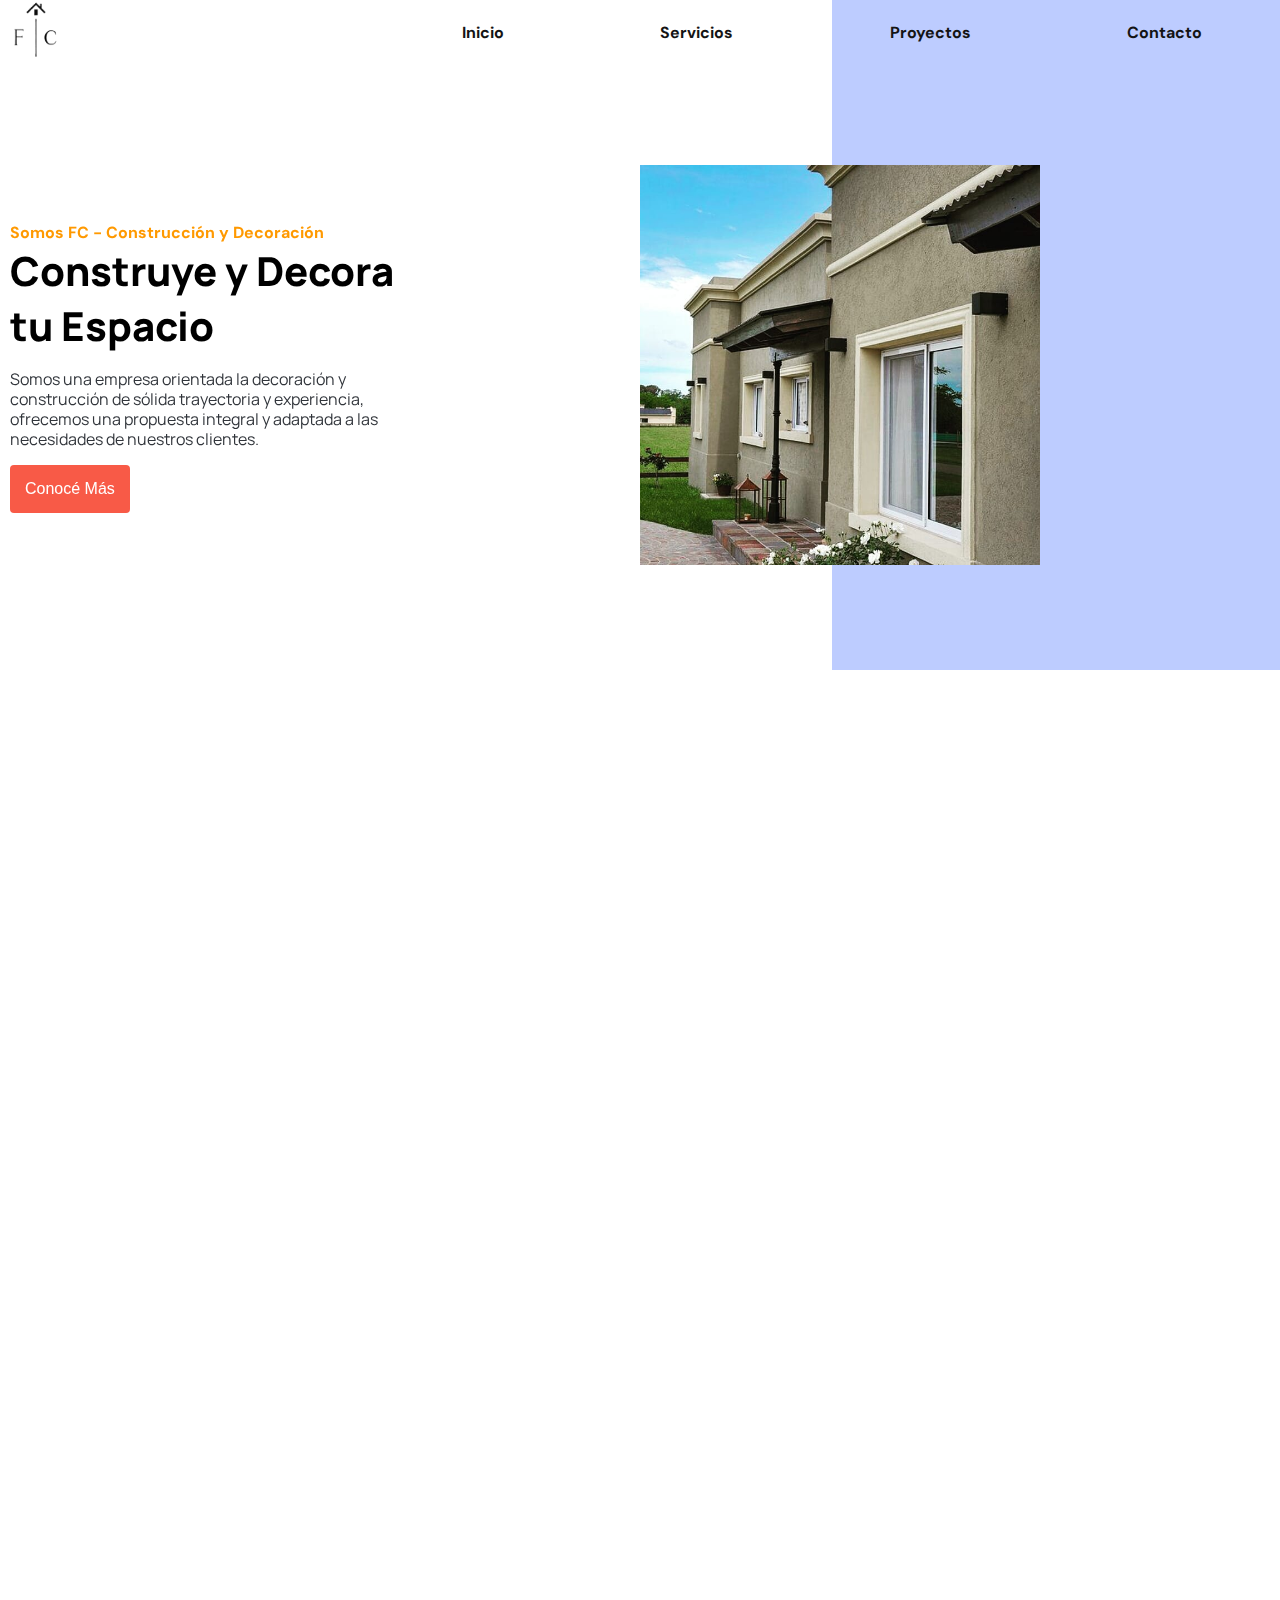
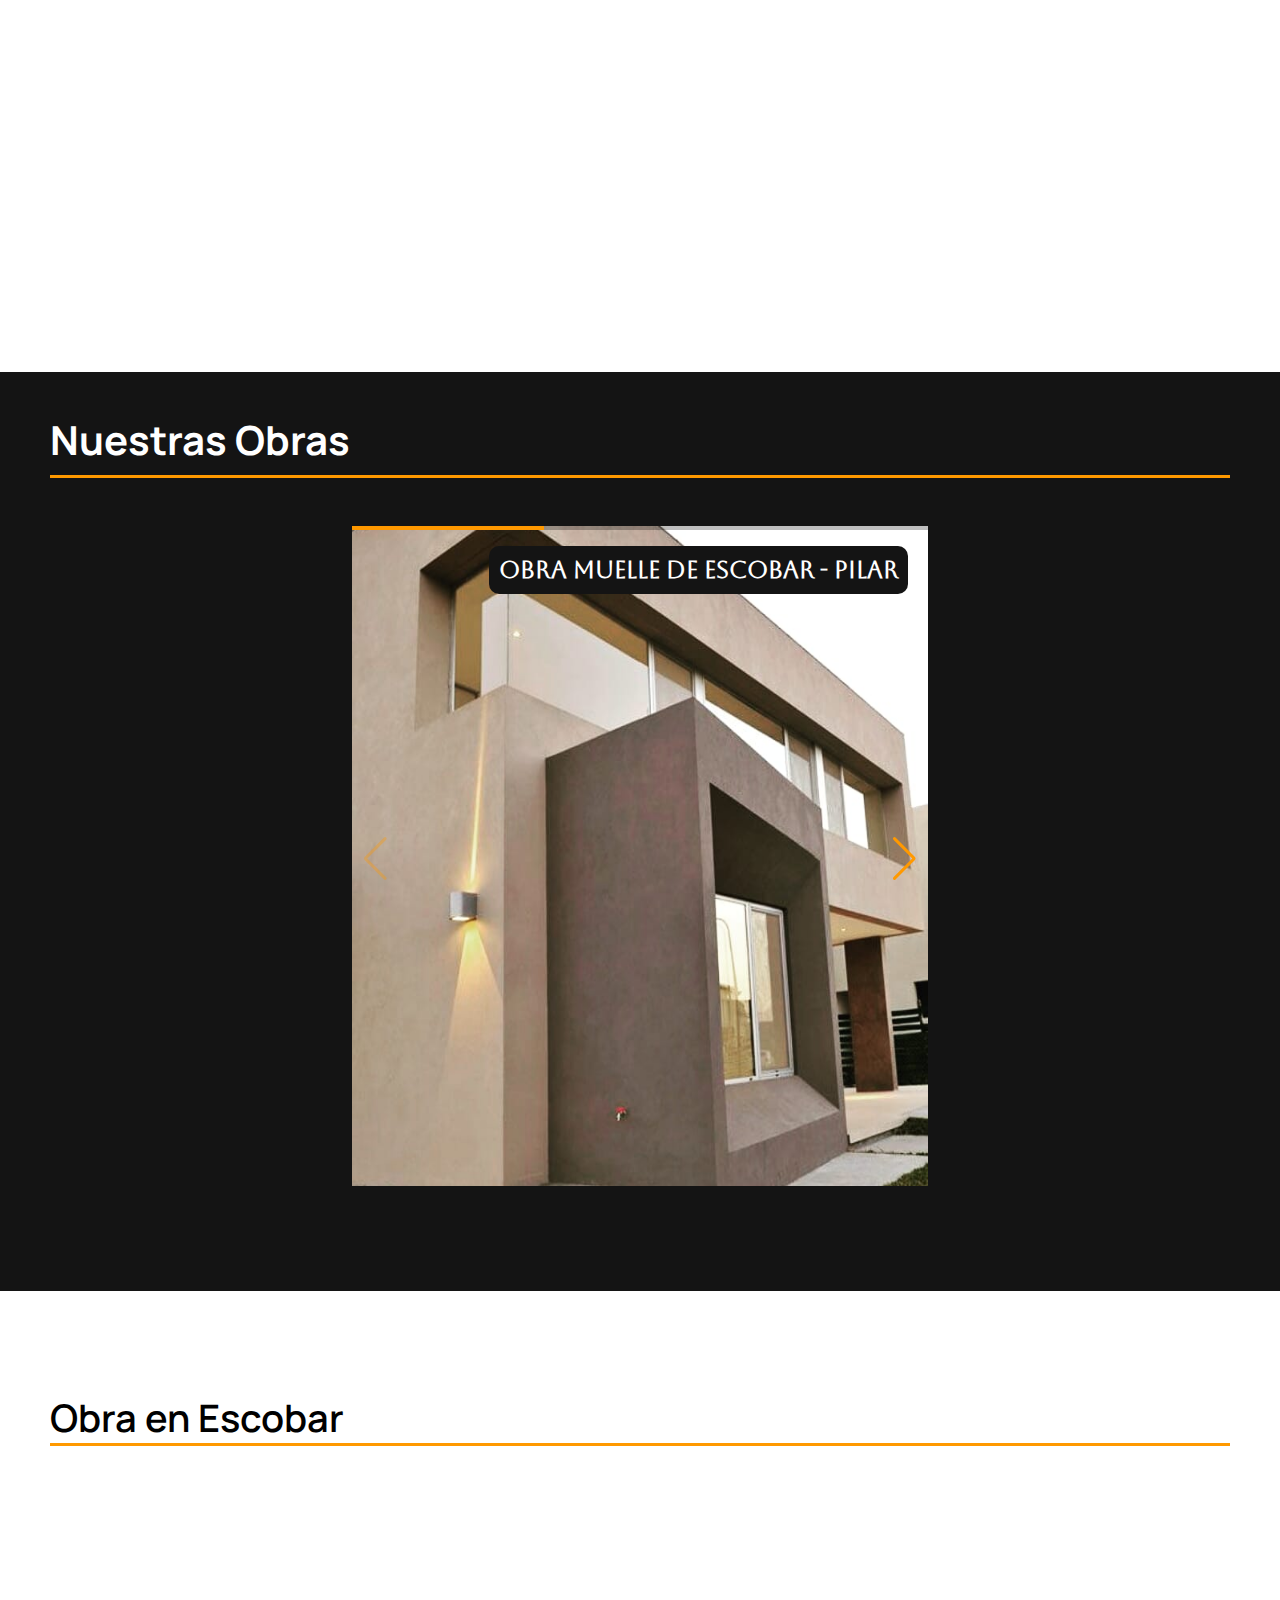
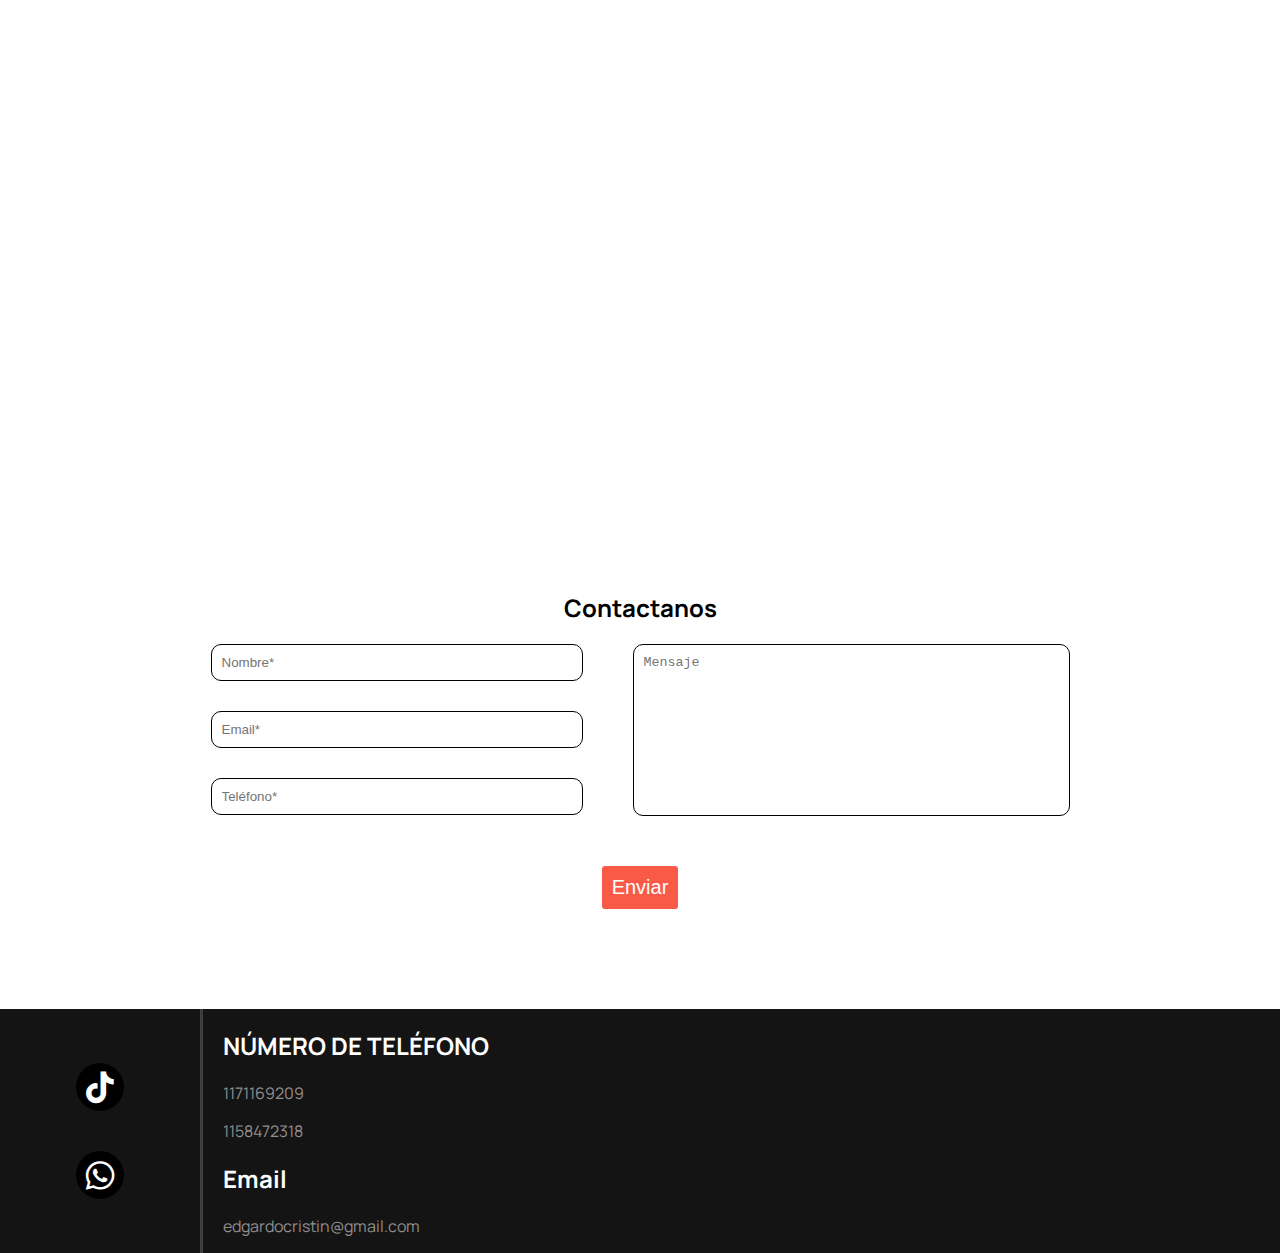
<file: index.html>
<!DOCTYPE html>
<html lang="en">
<head>
    <meta charset="UTF-8">
    <meta http-equiv="X-UA-Compatible" content="IE=edge">
    <meta name="viewport" content="width=device-width, initial-scale=1.0">
    <link rel="icon" href="./src/Icons/fyc-white.png">
    <link rel="stylesheet" href="style.css">
    <link href="https://unpkg.com/aos@2.3.1/dist/aos.css" rel="stylesheet">
    <link rel="stylesheet" href="https://cdn.jsdelivr.net/npm/swiper@8/swiper-bundle.min.css"/>
    <link href='https://unpkg.com/boxicons@2.1.4/css/boxicons.min.css' rel='stylesheet'>
    <script src="https://unpkg.com/aos@2.3.1/dist/aos.js"></script>
    <script src="https://cdn.jsdelivr.net/npm/swiper@8/swiper-bundle.min.js"></script>
    <title>FyC - Construcción y Decoración</title>
</head>
<body>
    <!-- Navbar Start -->
    <div class="inicio-bg-container">
    <nav>
        <div class="nav-logo">
            <img src="/src/Icons/fyc.png" width="50" height="60"/>
        </div>
        <div class="nav-links">
            <a href="#inicio">Inicio</a>
            <a href="#servicios">Servicios</a>
            <a href="#proyects">Proyectos</a>
            <a href="#contact">Contacto</a>
        </div>
    </nav>
    <!-- Navbar End -->
    <!-- Inicio Start -->
    <section class="inicio" id="inicio" data-aos="fade-right">
        <div class="inicio-text">
            <p class="somos-fc">Somos FC - Construcción y Decoración</p>
            <h1>Construye y Decora tu Espacio</h1>
            <p class="inicio-desc">Somos una empresa orientada la decoración y construcción de sólida trayectoria y experiencia, ofrecemos una propuesta integral
                y adaptada a las necesidades de nuestros clientes.</p>
            <button><a href="#servicios">Conocé Más</a></button>
        </div>
        <div class="inicio-img">
        <img src="src/casa-beige.jfif" width="400" height="400" alt="casa-beige"/>
        </div>
    </section>
    </div>
    <!-- Inicio End -->

    <!-- Servicios Start -->
    <section class="servicios" id="servicios" data-aos="fade-left">
        <div class="servicios-text">
            <h2>Nuestros Servicios</h2>
            <hr>
            <p>
            Contamos con un equipo de profesionales que nos acompañan en cada uno de nuestros proyectos, profesionales
            que trabajan arduamente en servicios de construcción, decoración, remodelación, planos, dirección de obra, trabajos de altura y más.
            <br>
            <br>
            La calidad constructiva y las terminaciones son fundamentales en nuestra manera de trabajar, Siempre
            trabajamos seria y responsablemente en la ardua tarea que implica la arquitectura y construcción. 
            </p>
        </div>
        <div class="servicios-img">
            <img src="src/servicios-1.jpeg" width="150" height="300" alt="edificio" class="edificio">
            <img src="src/servicios-2.png" width="150" height="300" alt="edificio" class="edificio">
            <img src="src/servicios-3.jfif" width="150" height="300" alt="edificio" class="edificio">
        </div>
    </section>
    <!-- Servicios End -->

    <!-- Steps Start -->
    <section class="steps">
        <div class="steps-step" data-aos="fade-up">
            <img src="src/step-1.jpg" width="200" height="200">
            <div class="steps-text">
            <h2>Escuchamos</h2>
            <p>
            Escuchamos todas las ideas y necesidades
            del cliente, colaboramos codo a codo para lograr
            un servicio excepcional que supere las expectativas
            previas. 
            </p>
            </div>
        </div>

        <div class="steps-step" data-aos="fade-down">
            <img src="src/step-2.jpg" width="200" height="200">
            <div class="steps-text">
            <h2>Planificamos</h2>
            <p>
                Sometemos la propuesta a un plan estudiado y detallado
                con el fin de cumplir pequeños logros encaminados a cumplir
                una meta más grande.
            </p>
            </div>
        </div>

        <div class="steps-step" data-aos="fade-up">
            <img src="src/step-3.jpg" width="200" height="200">
            <div class="steps-text">
            <h2>Realizamos</h2>
            <p>
                Hacemos efectiva y real la propuesta del cliente adaptandonos a las
                características del cliente y el espacio en cuestión.
            </p>
            </div>
        </div>

    </section>
    <!-- Steps End -->
    <!-- Proyects Start -->
    <section class="proyects" id="proyects">
        <div class="title-n-line">
        <h2>Nuestras Obras</h2>
        <hr>
        </div>
    <div class="swiper mySwiper">
        <div class="swiper-wrapper">
          <div class="swiper-slide">
            <img src="./src/casa-cuadrada.jfif">
            <h2>Obra Muelle de Escobar - Pilar</h2>
        </div>
          <div class="swiper-slide">
            <img src="./src/casa-beige.jfif">
            <h2>Obra en Luján</h2>
        </div>
          <div class="swiper-slide">
            <img src="./src/edificio.jpeg">
            <h2>Obra en San Martín</h2>
        </div>
        </div>
        <div class="swiper-button-next"></div>
        <div class="swiper-button-prev"></div>
        <div class="swiper-pagination"></div>
      </div>
    </section>
    <!-- Proyects End -->
    
    <!-- Video Start -->
    <section class="video-section">
        <h2>Obra en Escobar</h2>
        <hr>
        <iframe width="800" height="500" src="https://www.youtube.com/embed/6DIcP9rz_ro" title="YouTube video player" frameborder="0" allow="accelerometer; autoplay; clipboard-write; encrypted-media; gyroscope; picture-in-picture; web-share" allowfullscreen></iframe>
    </section>
    <!-- Video End -->

    <!-- Contact Start -->
    <section class="contact" id="contact">
        <h2>Contactanos</h2>
        <form action="https://formsubmit.co/edgardocristin@gmail.com" method="POST">
            <div class="inputs-textarea">
            <div class="inputs">
            <input type="hidden" name="_next" value="/contact-sucesss.html">
            <input type="text" name="name" required placeholder="Nombre*">
            <input type="email" name="email" required placeholder="Email*">
            <input type="tel" name="tel" required placeholder="Teléfono*">
            </div>
            <textarea type="text" name="message" placeholder="Mensaje" rows="10" cols="50"></textarea>
        </div>
            <button type="submit">Enviar</button>
       </form>
    </section>
    <!-- Contact End -->

    <!-- Footer Start -->
    <footer>
        <div class="media">
            <a href="https://www.tiktok.com/@franco_deco.2023?lang=es" target="_blank"><i class='bx bxl-tiktok'></i></a>
            <a href="https://api.whatsapp.com/send/?phone=541158472318" target="_blank"><i class='bx bxl-whatsapp' ></i></a>
        </div>
        <div class="footer-contact">
            <h2>NÚMERO DE TELÉFONO</h2>
            <p>1171169209</p>
            <p>1158472318</p>
            <h2>Email</h2>
            <p>edgardocristin@gmail.com</p>
        </div>
    </footer>
    <!-- Footer End -->
<script src="https://cdn.jsdelivr.net/npm/swiper@8/swiper-bundle.min.js"></script>
<script src="./script.js"></script>
</body>
</html>
</file>
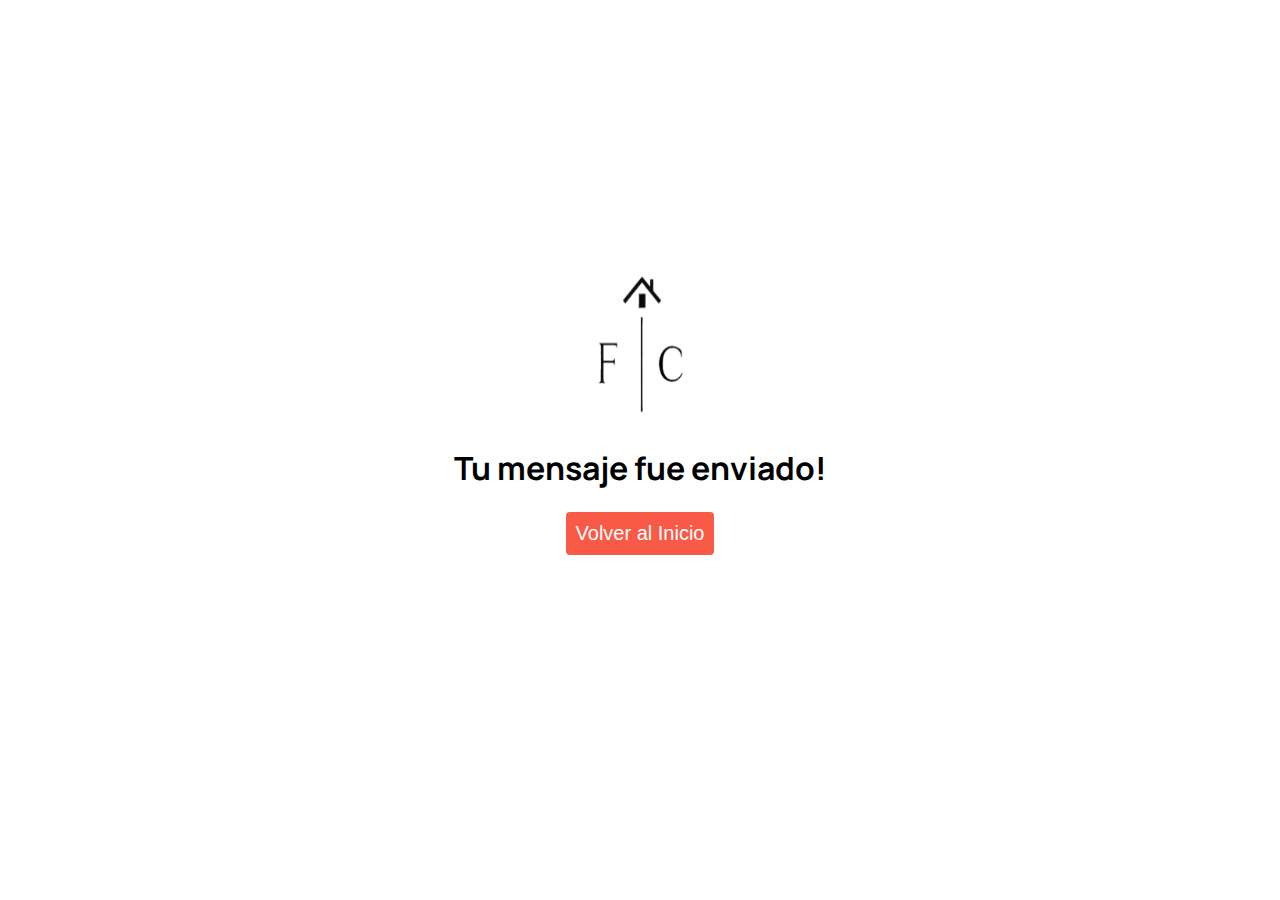
<file: contact-success.html>
<!DOCTYPE html>
<html lang="en">
<head>
    <meta charset="UTF-8">
    <meta http-equiv="X-UA-Compatible" content="IE=edge">
    <meta name="viewport" content="width=device-width, initial-scale=1.0">
    <link rel="icon" href="./src/Icons/fyc-white.png">
    <link rel="stylesheet" href="style.css">
    <title>Éxito</title>
</head>
<body>
    <div class="success-section">
        <img src="src/Icons/fyc.png" width="100" height="150">
        <h1>Tu mensaje fue enviado!</h1>
        <button><a href="/index.html">Volver al Inicio</a></button>
    </div>
</body>
</html>
</file>
<file: style.css>
/* Font Imports Start */
@import url('https://fonts.googleapis.com/css2?family=Manrope:wght@200;300;400;500;600;700;800&display=swap');
@import url('https://fonts.googleapis.com/css2?family=Aboreto&display=swap');
@import url('https://fonts.googleapis.com/css2?family=DM+Sans:ital,wght@0,400;0,500;0,700;1,400;1,500;1,700&display=swap');
/* Font Imports End */

/* General Start */
body{
    margin: 0;
    font-family: 'Manrope', sans-serif;
}

html{
    scroll-behavior: smooth;
}
/* General End */

/* Navbar Start */
nav{
    display: grid;
    grid-template-columns: 30% 70%;
    font-family: 'DM Sans', sans-serif;
    font-weight: 700;
}

nav .nav-links{
display: flex;
justify-content: space-around;
align-items: center;
}

nav .nav-links a{
text-decoration: none;
color: #141414;
transition: all 0.3s;
}

nav .nav-links a:hover{
color: #FF9900;
}

nav .nav-logo{
    padding-left: 10px;
}
/* Navbar End */

/* Inicio Start */
.inicio-bg-container{
    padding-bottom: 100px;
    background: linear-gradient(90deg, #ffff 65%, #BDCCFF 35%);
}

.inicio{
margin-top: 100px;
display: grid;
grid-template-columns: 50% 50%;
}

.inicio-img{
    
}

.inicio-text{
    width: 400px;
    padding-left: 250px;
    align-self: center;
}

.inicio-text .somos-fc{
margin: 0;
padding: 0;
color: #FF9900;
font-family: 'DM Sans', sans-serif;
font-weight: 700;
}

.inicio-text h1{
    font-size: 40px;
    font-weight: 800;
    margin: 0;
    padding: 0;
}

.inicio-text .inicio-desc{
    font-weight: 400;
    color: #31353B;
    line-height: 20px;
}

.inicio-text button{
    background-color: #F85A47;
    color: #ffff;
    font-size: 16px;
    border: none;
    border-radius: 4px;
    padding: 15px;
    transition: all 0.3s;
}

.inicio-text button a{
    text-decoration: none;
    color: #ffff;
}

.inicio-text button:hover{
    transform: scale(1.08);
    background-color:#dd4e3e;
}
/* Inicio End */

/* Servicios Start */
.servicios{
    display: grid;
    grid-template-columns: 60% 40%;
    margin: 200px 15vw 200px 15vw;
    align-items: center;
}

.servicios .servicios-text{
    width: 500px;
}

.servicios .servicios-text h2{
    font-weight: 600;
    font-size: 38px;
    margin-bottom: 0;
}

.servicios .servicios-text p{
    font-weight: 400;
}

.servicios .servicios-text hr{
color: #FF9900;
background-color: #FF9900;
height: 4px;
border: none;
max-width: 340px;
margin: 0;
}

.servicios .servicios-img{
    display: flex;
    flex-direction: row;
    gap: 10px;
}

.edificio{
    border-radius: 10px;
    object-fit: cover;
    filter: drop-shadow(0px 4px 4px rgba(0, 0, 0, 0.25));
}

/* Servicios End */
/* Steps Start */
.steps{
    display: flex;
    flex-direction: row;
    gap: 10%;
    margin-bottom: 200px;
}

.steps-step{
    display: flex;
    flex-direction: column;
    align-items: center;
    margin: 0 15px 0 15px;
}

.steps-step img{
    border-radius: 100%;
    border: solid;
    border-width: 1px;
    border-color: #b1b3b6;
}

.steps-text{
    text-align: center;
    line-height: 24px;
}

.steps-text h2{
    font-size: 28px;
    letter-spacing: 3px;
}
/* Steps End */

/* Proyects Start */
.proyects{
    background-color: #141414;
    padding-bottom: 100px;
}
.proyects .title-n-line{
    margin: 0 50px 0 50px;
    padding: 40px 0 40px 0;
}
.proyects .title-n-line h2{
    font-size: 40px;
    color: #ffff;
    margin: 0;
}
.proyects .title-n-line hr{
    background-color: #FF9900;
    border: none;
    height: 3px;
}
.swiper{
width: 45%;
}

.swiper-slide{
    text-align: center;
    background-color: #141414;
    cursor: grab;
}

.swiper-slide img{
width: 100%;
height: 660px;
}
.swiper-slide h2{
    position: absolute;
    top: 0;
    right: 0;
    border-radius: 10px;
    padding: 10px;
    margin-right:20px;
    font-size: 24px;
    color: #ffff;
    background-color: #141414;
    font-family: 'Aboreto', cursive;
}

.swiper-pagination-progressbar-fill{
    background-color: #FF9900 !important;
}

.swiper-button-next, .swiper-button-prev{
    color: #FF9900 !important;
}
/* Proyects End */
/* Video Start */
.video-section{
text-align: center;
margin-top: 100px;
}
.video-section hr{
    background-color: #FF9900;
    border: none;
    height: 3px;
    margin: 0 50px 0 50px;
}

.video-section h2{
    text-align: left;
    font-size: 38px;
    font-weight: 600;
    margin: 0 50px 0 50px;
}

.video-section iframe{
    margin: 20px 0 20px 0;
    width: 80vw;
    height: 600px;
}
/* Video End */

/* Contact Start */
.contact{
    text-align: center;
    margin-bottom: 100px;
    margin-top: 100px;
}

.inputs-textarea{
    display: flex;
    flex-direction: row;
    justify-content: center;
    gap: 50px;
}

.inputs-textarea textarea{
    border-radius: 10px;
    padding: 10px;
    border: solid;
    border-width: 1.5px;
    resize: none;
}
.inputs-textarea textarea:focus{
    border-color: #FF9900;
    outline: #FF9900;
}

.inputs{
    display: flex;
    flex-direction: column;
    gap: 30px;
}

.inputs input{
    padding: 10px;
    border-radius: 10px;
    width: 350px;
    border-color: #CBCBCB;
    border: solid;
    border-width: 1.5px;
}

.inputs input:focus{
    border-color: #FF9900;
    outline: #FF9900;
}

.contact form button{
    margin-top: 50px;
    padding: 10px;
    border-radius: 3px;
    background-color: #F85A47;
    color: #ffff;
    font-size: 20px;
    border: none;
    transition: 0.3s all;
}

.contact form button:hover{
    background-color: #dd5040;
    cursor: pointer;
}
/* Contact End */

/* Footer Start */
footer{
    background-color: #141414;
    display: flex;
    flex-direction: row;
}
footer .media i{
    margin: 20px 0 20px 0;
    padding: 5px;
    font-size: 38px;
    border: solid;
    border-width: 0;
    border-radius: 100%;
    background-color: black;
    color: white;
    transition: all 0.3s;
}

footer .media i:hover{
    scale: 1.2;
}

footer .media{
    width: 200px;
    justify-content: center;
    align-items: center;
    display: flex;
    flex-direction: column;
}

footer .footer-contact{
padding-left: 20px;
border-width: 0.5px;
border-left: solid;
color: #3F3D3D;
}

footer .footer-contact h2{
    color: #ffff;
}

footer .footer-contact p{
    color: #928E8E;
}
/* Footer End */

/* Message Success Start */
.success-section{
    text-align: center;
    margin-top: 30vh;
}

.success-section button{
    background-color: #F85A47;
    padding: 10px;
    font-size: 20px;
    border-radius: 4px;
    border: 0;
    color: #ffff;
    transition: all 0.5s;
}

.success-section button:hover{
    background-color: #dd5040;
}

.success-section button a{
    text-decoration: none;
    color: #ffff;
}
/* Message End End */
@media (max-width: 400px) {
    body{
        font-size: 80%;
    }
    nav{
        display: flex;
        flex-direction: column;
    }
    nav .nav-logo{
        align-self: center;
    }
    .inicio-text{
        width: auto;
        padding-left: 5px;
    }
    .inicio-img img{
        width: 90vw;
        height: 90vw;
    }
    .servicios .servicios-img{
        gap: 1px;
    }
    .swiper-slide img{
        height: 400px;
        }
    
  }
  @media (max-width: 1388px) {
    .inicio-text{
        padding-left: 10px;
    }
    .servicios{
        margin-left: 10px;
        margin-right: 0;
        gap: 0;
        grid-template-columns:40% 60%;
        justify-items: center;
    }
    .servicios .servicios-text{
        width: auto;
    }
  }

  @media (max-width: 880px) {
    .inicio{
        display: flex;
        flex-direction: column;
        align-items: center;
        }
    .inicio .inicio-img{
        margin-top: 30px;
    }
    .servicios{
        margin: 100px 0 100px 0;
        display: flex;
        flex-direction: column;
    }
    .servicios .servicios-text{
        max-width: 500px;
        margin-bottom: 20px;
    }
    .servicios .servicios-img{
        gap: 10px;
    }
    .servicios .servicios-img img{
        width: 30vw;
    }
    .steps{
        flex-direction: column;
    }

    .swiper{
        width: 90%;
        }

    .inputs-textarea{
        flex-direction: column;
        margin: 0 10px 0 10px;
    }

    .swiper-slide img{
        height: 500px;
        }
    .inputs input{
        width: auto;
        max-width: 350px;
    }
  }
</file>
